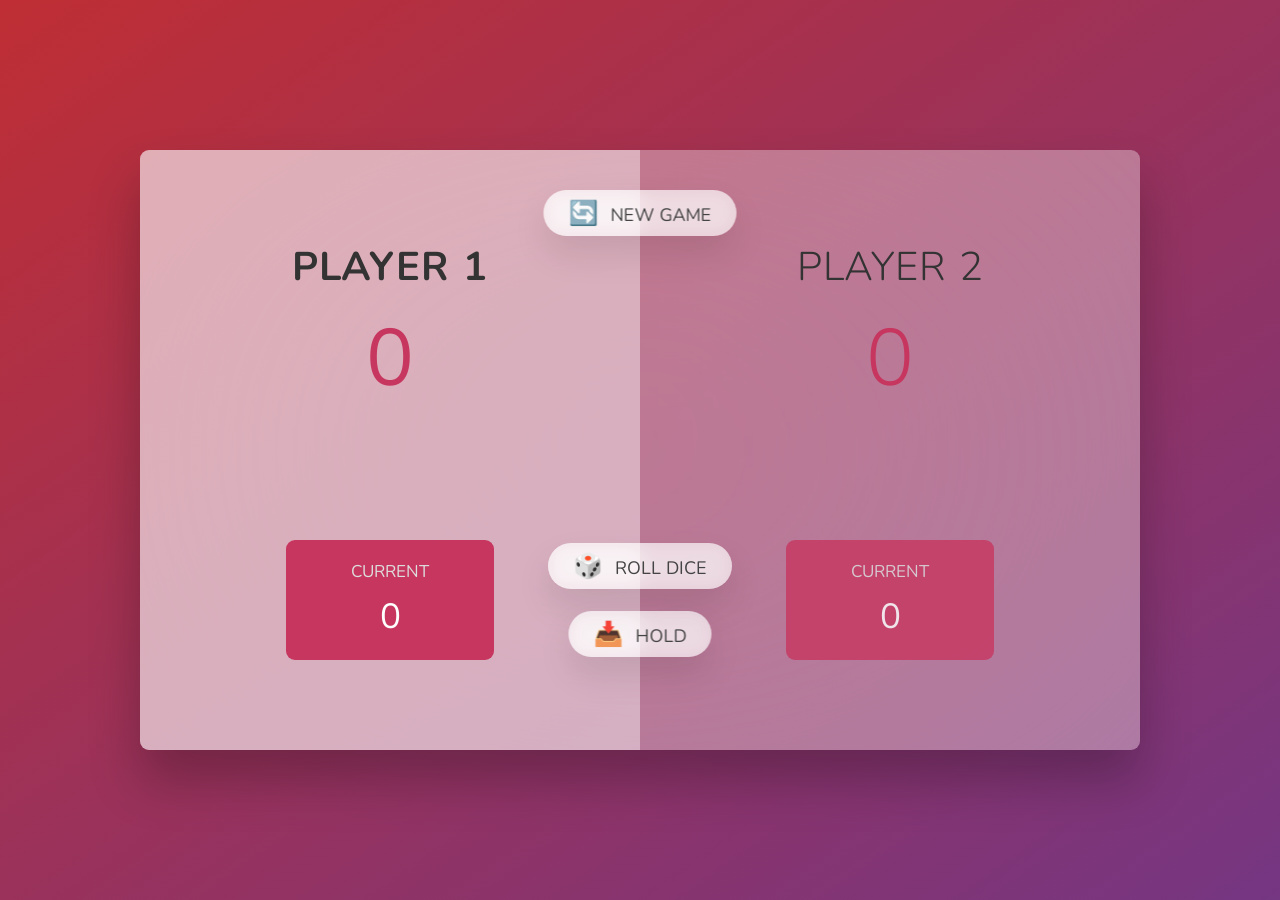
<file: index.html>
<!DOCTYPE html>
<html lang="en">
  <head>
    <meta charset="UTF-8" />
    <meta name="viewport" content="width=device-width, initial-scale=1.0" />
    <meta http-equiv="X-UA-Compatible" content="ie=edge" />
    <link rel="stylesheet" href="style.css" />
    <title>Pig Game</title>
  </head>
  <body>
    <main>
      <section class="player player--0 player--active">
        <h2 class="name" id="name--0">Player 1</h2>
        <p class="score" id="score--0">43</p>
        <div class="current">
          <p class="current-label">Current</p>
          <p class="current-score" id="current--0">0</p>
        </div>
      </section>
      <section class="player player--1">
        <h2 class="name" id="name--1">Player 2</h2>
        <p class="score" id="score--1">24</p>
        <div class="current">
          <p class="current-label">Current</p>
          <p class="current-score" id="current--1">0</p>
        </div>
      </section>

      <img src="dice-5.png" alt="Playing dice" class="dice" />
      <button class="btn btn--new">🔄 New game</button>
      <button class="btn btn--roll">🎲 Roll dice</button>
      <button class="btn btn--hold">📥 Hold</button>
    </main>
    <script src="script.js"></script>
  </body>
</html>
</file>
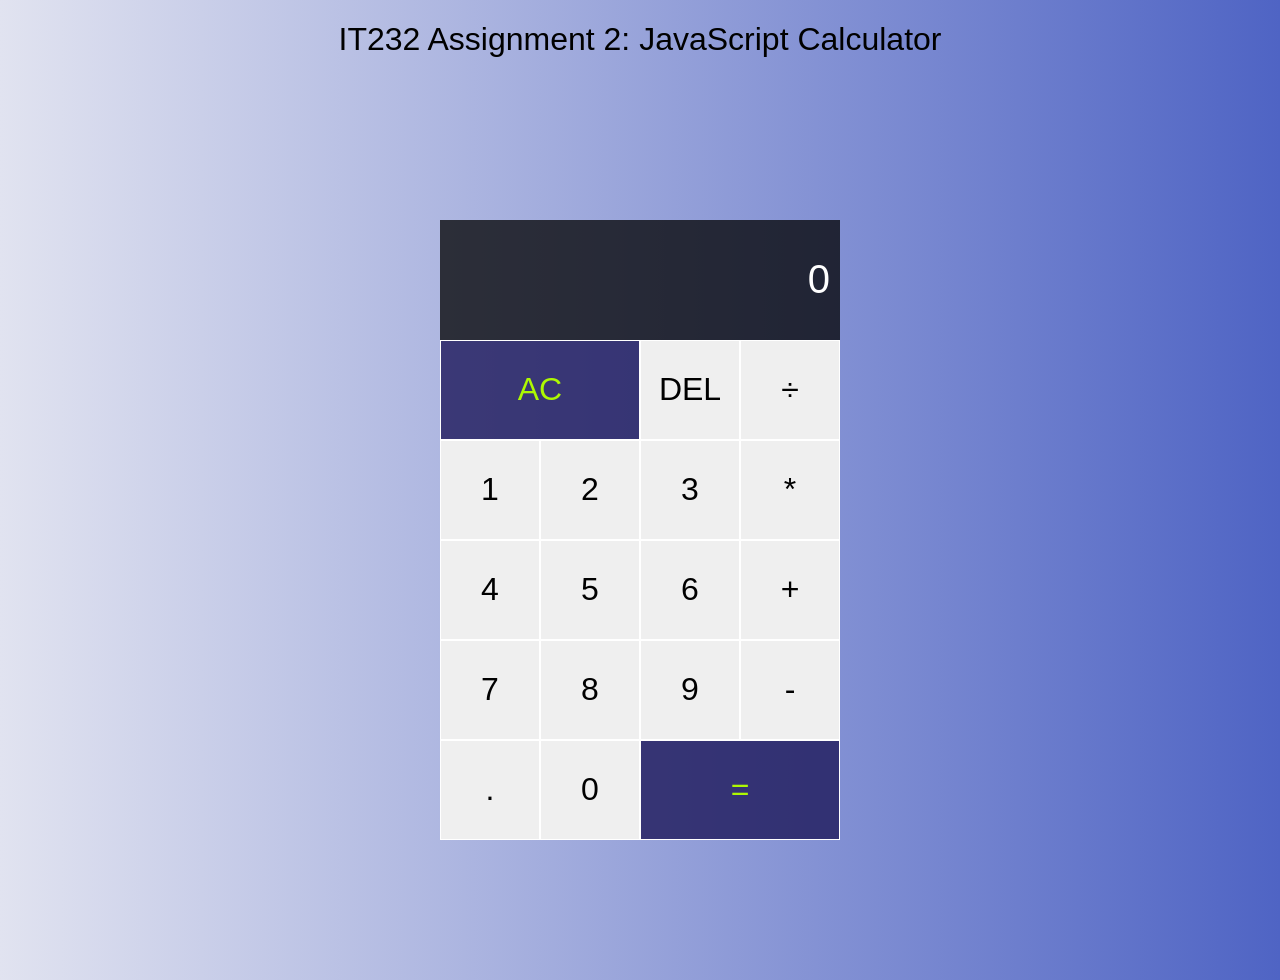
<file: calc/index.html>
<!DOCTYPE html>
<html>
  <head>
    <style>
      *,
      *::before,
      *::after {
        box-sizing: border-box;
        font-family: Gotham Rounded, sans-serif;
        font-weight: normal;
      }

      body {
        margin: 0;
        padding: 0;
        background: linear-gradient(
          to right,
          rgb(225, 227, 240),
          rgb(79, 100, 196)
        );
      }

      h1 {
        text-align: center;
      }

      .calculator-grid {
        display: grid;
        justify-content: center;
        align-content: center;
        min-height: 100vh;
        grid-template-columns: repeat(4, 100px);
        grid-template-rows: minmax(120px, auto) repeat(5, 100px);
      }

      .calculator-grid > button {
        cursor: pointer;
        font-size: 2rem;
        border: 1px, solid #ffffff;
        outline: none;
        background-color: rbga(255, 255, 255, 0.75);
      }

      .calculator-grid > button:hover {
        background-color: #4982c4;
      }

      .span-two {
        grid-column: span 2;
        color: #adf802;
        background-color: rgba(30, 25, 92, 0.8);
      }

      .output {
        grid-column: 1 / -1;
        background-color: rgba(0, 0, 0, 0.75);
        display: flex;
        align-items: flex-end;
        justify-content: space-around;
        flex-direction: column;
        padding: 10px;
        word-wrap: break-word;
        word-break: break-all;
      }

      .output .current-operand {
        color: white;
        font-size: 2.5rem;
      }
    </style>
  </head>
  <body>
    <h1>IT232 Assignment 2: JavaScript Calculator</h1>
    <div class="calculator-grid">
      <div class="output">
        <!-- <div class="previous-operand"></div> -->
        <div class="current-operand"></div>
      </div>
      <button class="span-two" button-operation-AllClear>AC</button>
      <button button-operation-del>DEL</button>
      <button button-divide>÷</button>
      <button button-number-1>1</button>
      <button button-number-2>2</button>
      <button button-number-3>3</button>
      <button button-operand-mult>*</button>
      <button button-number-4>4</button>
      <button button-number-5>5</button>
      <button button-number-6>6</button>
      <button button-operand-plus>+</button>
      <button button-number-7>7</button>
      <button button-number-8>8</button>
      <button button-number-9>9</button>
      <button button-operand-minus>-</button>
      <button button-operation-decimal>.</button>
      <button button-number-0>0</button>
      <button class="span-two" button-operations-equals>=</button>
    </div>
  </body>
  <script>
    const f_button1 = function () {
      f_updateOutput("1");
    };

    const f_button2 = function () {
      f_updateOutput("2");
    };

    const f_button3 = function () {
      f_updateOutput("3");
    };

    const f_button4 = function () {
      f_updateOutput("4");
    };

    const f_button5 = function () {
      f_updateOutput("5");
    };

    const f_button6 = function () {
      f_updateOutput("6");
    };

    const f_button7 = function () {
      f_updateOutput("7");
    };

    const f_button8 = function () {
      f_updateOutput("8");
    };

    const f_button9 = function () {
      f_updateOutput("9");
    };

    const f_button0 = function () {
      f_updateOutput("0");
    };

    const f_buttonAC = function () {
      calcOutput.textContent = "0";
      num1 = null;
      operand = null;
    };

    const f_buttonDelete = function () {
      f_updateOutput(DELETE);
    };

    const f_buttonDivide = function () {
      f_calculate(DIVIDE);
    };

    const f_buttonMultiply = function () {
      f_calculate(MULTIPLTY);
    };

    const f_buttonPlus = function () {
      f_calculate(PLUS);
    };

    const f_buttonMinus = function () {
      f_calculate(MINUS);
    };

    const f_buttonDecimal = function () {
      f_updateOutput(".");
    };

    const f_buttonEquals = function () {
      f_calculate(EQUAL);
    };

    const f_updateOutput = function (keyPress) {
      if (nextUpdateScreenClear) {
        calcOutput.textContent = keyPress;
        nextUpdateScreenClear = false;
        return;
      }

      if (keyPress === DELETE) {
        //console.log("here");
        calcOutput.textContent = calcOutput.textContent.slice(0, -1);
        console.log(calcOutput.textContent);
        if (calcOutput.textContent === "") calcOutput.textContent = 0;
        console.log(calcOutput.textContent);
        return;
      }

      if (keyPress === ".") {
        if (calcOutput.textContent.includes(".")) {
          //console.log("here");
          return;
        }
      }

      if (calcOutput.textContent === "0") {
        calcOutput.textContent = keyPress;
        return;
      }

      calcOutput.textContent = calcOutput.textContent + keyPress;
    };

    const f_operation = function (num1, num2, operand) {
      num1 = Number(num1);
      num2 = Number(num2);

      if (operand == PLUS) {
        console.log("PLUS OPERATION");
        result = num1 + num2;
      } else if (operand == MINUS) {
        console.log("MINUS OPERATION");
        result = num1 - num2;
      } else if (operand == MULTIPLTY) {
        console.log("MULTIPLTY OPERATION");
        result = num1 * num2;
      } else if (operand == DIVIDE) {
        console.log("DIVIDE OPERATION");
        result = num1 / num2;
      }

      return result;
    };

    const f_calculate = function (currOperand) {
      //case 1
      if (num1 == null && currOperand == EQUAL) {
        nextUpdateScreenClear = true;
        return;
      }

      //case 2
      if (num1 == null && currOperand != EQUAL) {
        num1 = calcOutput.textContent;
        operand = currOperand;
        nextUpdateScreenClear = true;
        return;
      }

      // case 3
      if (num1 != null && operand != null) {
        num2 = calcOutput.textContent;
        num1 = f_operation(num1, num2, operand);
        calcOutput.textContent = num1;
        operand = currOperand;
        nextUpdateScreenClear = true;
        return;
      }

      //case 4
      if (operand != null && currOperand == EQUAL) {
        num2 = calcOutput.textContent;
        num1 = f_operation(num1, num2, operand);
        num2 = null;
        operand = null;
        nextUpdateScreenClear = true;
        return;
      }
    };

    /* Global constants */
    const PLUS = 1;
    const MINUS = 2;
    const MULTIPLTY = 3;
    const DIVIDE = 4;
    const EQUAL = 5;
    const DELETE = 6;

    /* Global variables*/

    let num1 = null;
    let operand = null;
    let nextUpdateScreenClear = false;

    // set the selector to the calulator output
    let calcOutput = document.querySelector(".current-operand");
    calcOutput.textContent = "0";

    // Tie the button press to a function
    let button1 = document.querySelector("[button-number-1]");
    button1.addEventListener("click", f_button1);

    let button2 = document.querySelector("[button-number-2]");
    button2.addEventListener("click", f_button2);

    let button3 = document.querySelector("[button-number-3]");
    button3.addEventListener("click", f_button3);

    let button4 = document.querySelector("[button-number-4]");
    button4.addEventListener("click", f_button4);

    let button5 = document.querySelector("[button-number-5]");
    button5.addEventListener("click", f_button5);

    let button6 = document.querySelector("[button-number-6]");
    button6.addEventListener("click", f_button6);

    let button7 = document.querySelector("[button-number-7]");
    button7.addEventListener("click", f_button7);

    let button8 = document.querySelector("[button-number-8]");
    button8.addEventListener("click", f_button8);

    let button9 = document.querySelector("[button-number-9]");
    button9.addEventListener("click", f_button9);

    let button0 = document.querySelector("[button-number-0]");
    button0.addEventListener("click", f_button0);

    let buttonAC = document.querySelector("[button-operation-AllClear]");
    buttonAC.addEventListener("click", f_buttonAC);

    let buttonDel = document.querySelector("[button-operation-del]");
    buttonDel.addEventListener("click", f_buttonDelete);

    let buttonDivide = document.querySelector("[button-divide]");
    buttonDivide.addEventListener("click", f_buttonDivide);

    let buttonMultiply = document.querySelector("[button-operand-mult]");
    buttonMultiply.addEventListener("click", f_buttonMultiply);

    let buttonPlus = document.querySelector("[button-operand-plus]");
    buttonPlus.addEventListener("click", f_buttonPlus);

    let buttonMinus = document.querySelector("[button-operand-minus]");
    buttonMinus.addEventListener("click", f_buttonMinus);

    let buttonDecimal = document.querySelector("[button-operation-decimal]");
    buttonDecimal.addEventListener("click", f_buttonDecimal);

    let buttonEquals = document.querySelector("[button-operations-equals]");
    buttonEquals.addEventListener("click", f_buttonEquals);
  </script>
</html>
</file>
<file: style.css>
@import url('https://fonts.googleapis.com/css2?family=Nunito&display=swap');

* {
  margin: 0;
  padding: 0;
  box-sizing: inherit;
}

html {
  font-size: 62.5%;
  box-sizing: border-box;
}

body {
  font-family: 'Nunito', sans-serif;
  font-weight: 400;
  height: 100vh;
  color: #333;
  background-image: linear-gradient(to top left, #753682 0%, #bf2e34 100%);
  display: flex;
  align-items: center;
  justify-content: center;
}

/* LAYOUT */
main {
  position: relative;
  width: 100rem;
  height: 60rem;
  background-color: rgba(255, 255, 255, 0.35);
  backdrop-filter: blur(200px);
  filter: blur();
  box-shadow: 0 3rem 5rem rgba(0, 0, 0, 0.25);
  border-radius: 9px;
  overflow: hidden;
  display: flex;
}

.player {
  flex: 50%;
  padding: 9rem;
  display: flex;
  flex-direction: column;
  align-items: center;
  transition: all 0.75s;
}

/* ELEMENTS */
.name {
  position: relative;
  font-size: 4rem;
  text-transform: uppercase;
  letter-spacing: 1px;
  word-spacing: 2px;
  font-weight: 300;
  margin-bottom: 1rem;
}

.score {
  font-size: 8rem;
  font-weight: 300;
  color: #c7365f;
  margin-bottom: auto;
}

.player--active {
  background-color: rgba(255, 255, 255, 0.4);
}
.player--active .name {
  font-weight: 700;
}
.player--active .score {
  font-weight: 400;
}

.player--active .current {
  opacity: 1;
}

.current {
  background-color: #c7365f;
  opacity: 0.8;
  border-radius: 9px;
  color: #fff;
  width: 65%;
  padding: 2rem;
  text-align: center;
  transition: all 0.75s;
}

.current-label {
  text-transform: uppercase;
  margin-bottom: 1rem;
  font-size: 1.7rem;
  color: #ddd;
}

.current-score {
  font-size: 3.5rem;
}

/* ABSOLUTE POSITIONED ELEMENTS */
.btn {
  position: absolute;
  left: 50%;
  transform: translateX(-50%);
  color: #444;
  background: none;
  border: none;
  font-family: inherit;
  font-size: 1.8rem;
  text-transform: uppercase;
  cursor: pointer;
  font-weight: 400;
  transition: all 0.2s;

  background-color: white;
  background-color: rgba(255, 255, 255, 0.6);
  backdrop-filter: blur(10px);

  padding: 0.7rem 2.5rem;
  border-radius: 50rem;
  box-shadow: 0 1.75rem 3.5rem rgba(0, 0, 0, 0.1);
}

.btn::first-letter {
  font-size: 2.4rem;
  display: inline-block;
  margin-right: 0.7rem;
}

.btn--new {
  top: 4rem;
}
.btn--roll {
  top: 39.3rem;
}
.btn--hold {
  top: 46.1rem;
}

.btn:active {
  transform: translate(-50%, 3px);
  box-shadow: 0 1rem 2rem rgba(0, 0, 0, 0.15);
}

.btn:focus {
  outline: none;
}

.dice {
  position: absolute;
  left: 50%;
  top: 16.5rem;
  transform: translateX(-50%);
  height: 10rem;
  box-shadow: 0 2rem 5rem rgba(0, 0, 0, 0.2);
}

.hidden {
  display: none;
}
.player--winner {
  background-color: #2f2f2f;
}

.player--winner .name {
  font-weight: 700;
  color: #c7365f;
}
</file>
